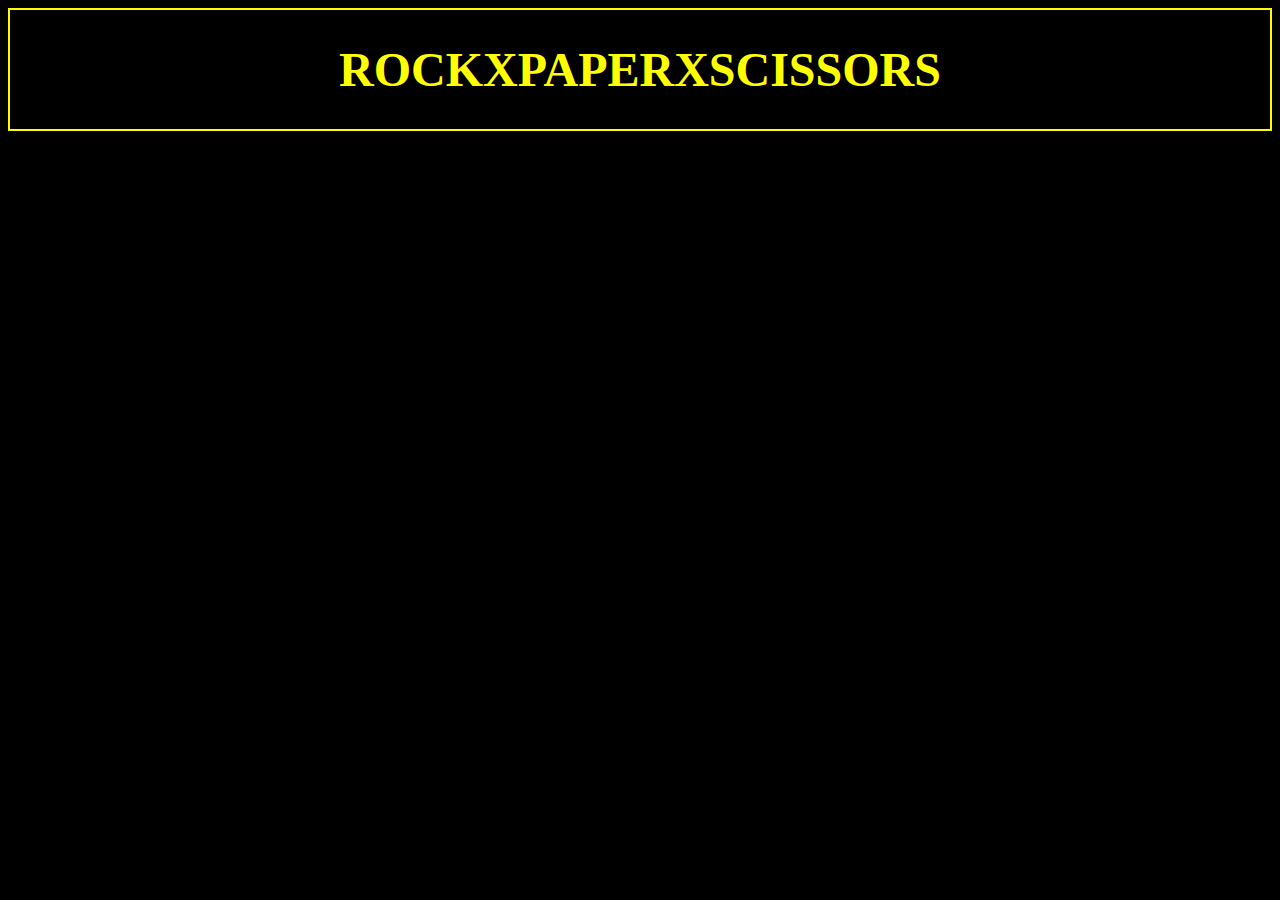
<file: skeletons/rock-paper-scisors-skeleton/index.html>
<!doctype html>
<html lang="en">
    <head>
        <meta charset="UTF-8" />
        <meta name="viewport" content="width=device-width, initial-scale=1.0" />
        <meta http-equiv="X-UA-Compatible" content="ie=edge" />
        <title>ROCKXPAPERXSCISSORS</title>
        <link rel="stylesheet" href="./style.css" />
        <link rel="icon" href="./favicon.ico" type="image/x-icon" />
    </head>

    <body>
        <div id="gameTitle">
            <h1>ROCKXPAPERXSCISSORS</h1>
        </div>
        <div class="container-app"></div>
    </body>
</html>
</file>
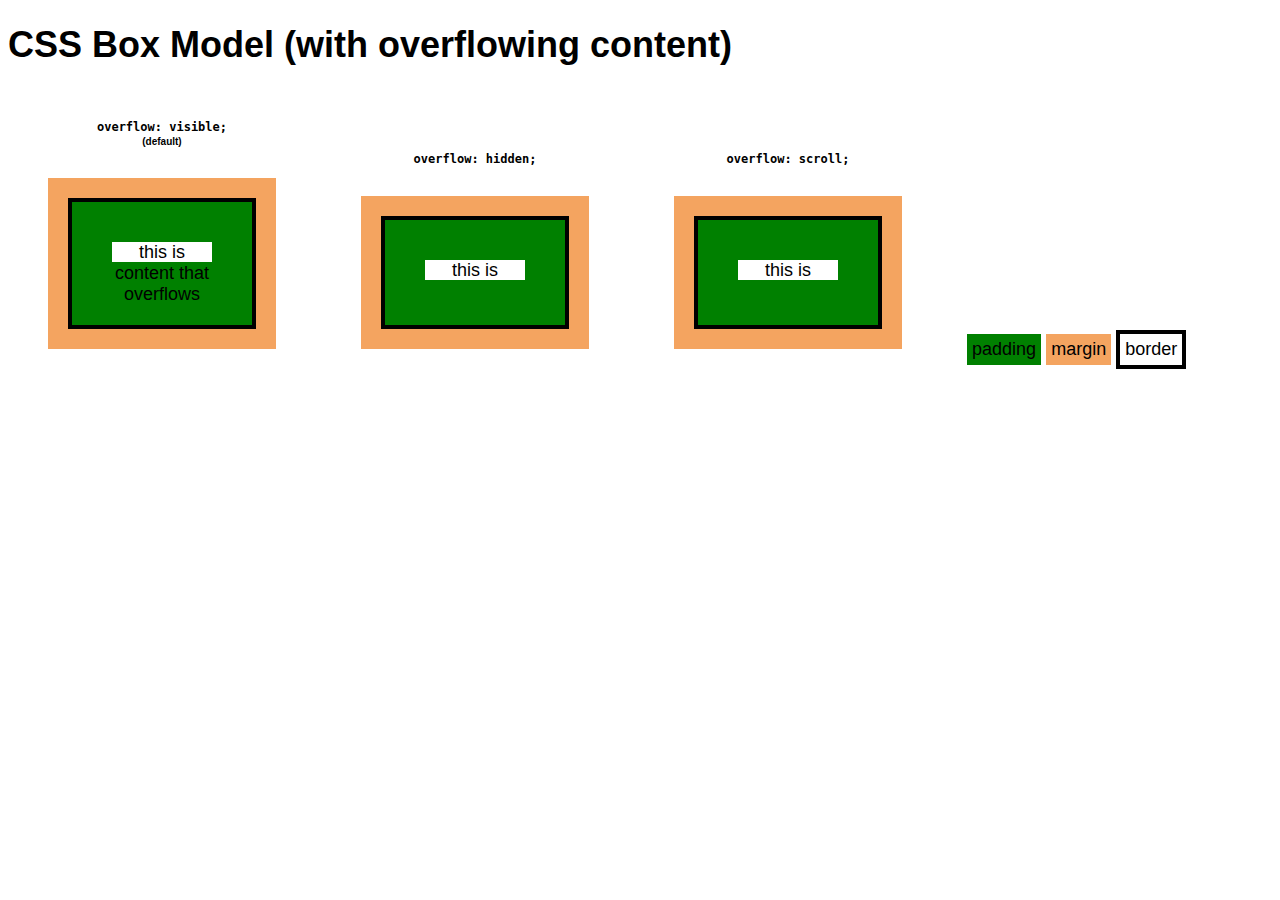
<file: implementations/season-4/ep-04-frontend-web/box-model-overflow/index.html>
<!DOCTYPE html>
<html lang="en">
    <head>
        <meta charset="UTF-8" />
        <meta name="viewport" content="width=device-width, initial-scale=1.0" />
        <title>Border Box Representation</title>

        <style>
            body {
                font-family: Arial, Helvetica, sans-serif;
                font-size: 18px;
            }

            section {
                margin-bottom: 100px;
            }

            h2 {
                font-size: 12px;
            }

            .box {
                text-align: center;
                display: inline-block;
                margin: 20px;
            }

            .legend {
                vertical-align: bottom;
            }

            .legend ul {
                margin: 0;
                padding: 0;
                list-style-type: none;
            }

            .legend li {
                display: inline-block;
                padding: 5px;
            }

            .content {
                background-color: white;
            }

            .padding {
                background-color: green;
            }

            .padding.box {
                padding: 20px;
                margin: 20px;
            }

            .margin {
                background-color: sandybrown;
            }

            .border {
                border: 4px solid black;
            }

            .overflowing.box {
                width: 100px;
                height: 20px;
                overflow: visible;
            }

            .overflowing.scroll {
                overflow: scroll;
            }

            .overflowing.hidden {
                overflow: hidden;
            }
        </style>
    </head>
    <body>

        <section id="css-box-model-overflow">
            <h1>CSS Box Model (with overflowing content)</h1>

            <div class="box">
                <h2>
                    <code>overflow: visible;</code>
                    <br />
                    <small>(default)</small>
                </h2>

                <div class="margin box">
                    <div class="padding border box">
                        <div class="overflowing content box">
                            this is content that overflows
                        </div>
                    </div>
                </div>
            </div>

            <div class="box">
                <h2>
                    <code>overflow: hidden;</code>
                </h2>

                <div class="margin box">
                    <div class="padding border box">
                        <div class="overflowing hidden content box">
                            this is content that overflows
                        </div>
                    </div>
                </div>
            </div>

            <div class="box">
                <h2>
                    <code>overflow: scroll;</code>
                </h2>

                <div class="margin box">
                    <div class="padding border box">
                        <div class="overflowing scroll content box">
                            this is content that overflows
                        </div>
                    </div>
                </div>
            </div>
            <div class="legend box">
                <ul>
                    <li class="padding">padding</li>
                    <li class="margin">margin</li>
                    <li class="border">border</li>
                </ul>
            </div>
        </section>
    </body>
</html>
</file>
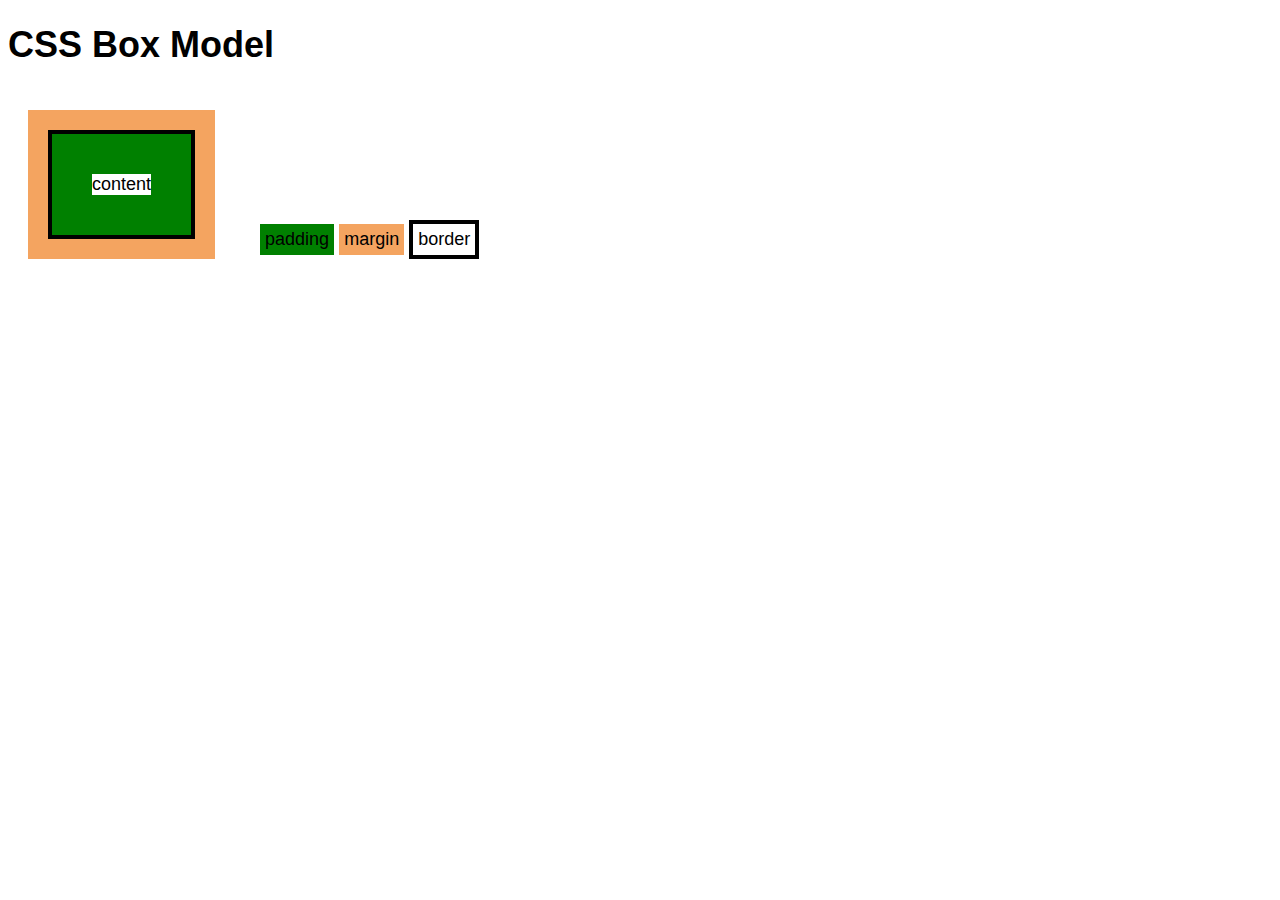
<file: implementations/season-4/ep-04-frontend-web/box-model/index.html>
<!DOCTYPE html>
<html lang="en">
    <head>
        <meta charset="UTF-8" />
        <meta name="viewport" content="width=device-width, initial-scale=1.0" />
        <title>Border Box Representation</title>

        <style>
            body {
                font-family: Arial, Helvetica, sans-serif;
                font-size: 18px;
            }

            section {
                margin-bottom: 100px;
            }

            h2 {
                font-size: 12px;
            }

            .box {
                text-align: center;
                display: inline-block;
                margin: 20px;
            }

            .legend {
                vertical-align: bottom;
            }

            .legend ul {
                margin: 0;
                padding: 0;
                list-style-type: none;
            }

            .legend li {
                display: inline-block;
                padding: 5px;
            }

            .content {
                background-color: white;
            }

            .padding {
                background-color: green;
            }

            .padding.box {
                padding: 20px;
                margin: 20px;
            }

            .margin {
                background-color: sandybrown;
            }

            .border {
                border: 4px solid black;
            }

        </style>
    </head>
    <body>
        <section id="css-box-model">
            <h1>CSS Box Model</h1>

            <div class="margin box">
                <div class="padding border box">
                    <div class="content box">
                        content
                    </div>
                </div>
            </div>

            <div class="legend box">
                <ul>
                    <li class="padding">padding</li>
                    <li class="margin">margin</li>
                    <li class="border">border</li>
                </ul>
            </div>
        </section>
    </body>
</html>
</file>
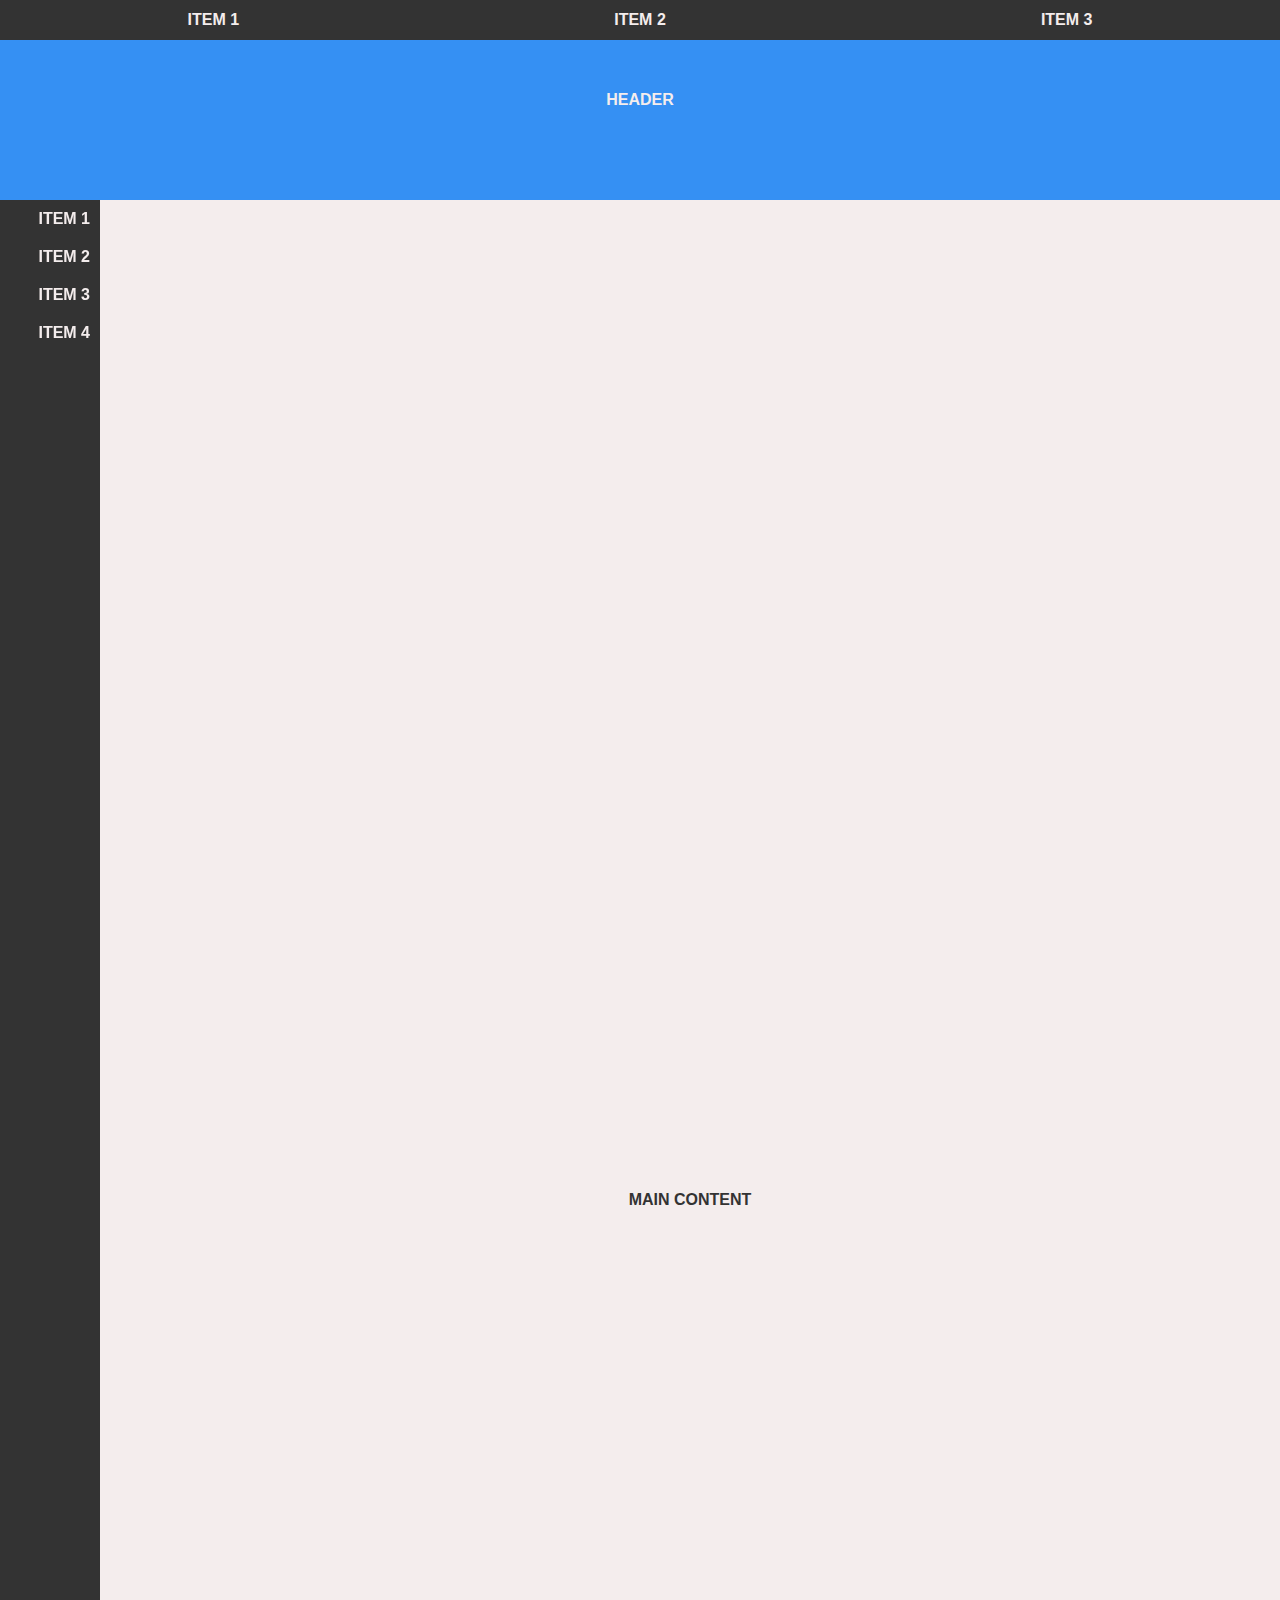
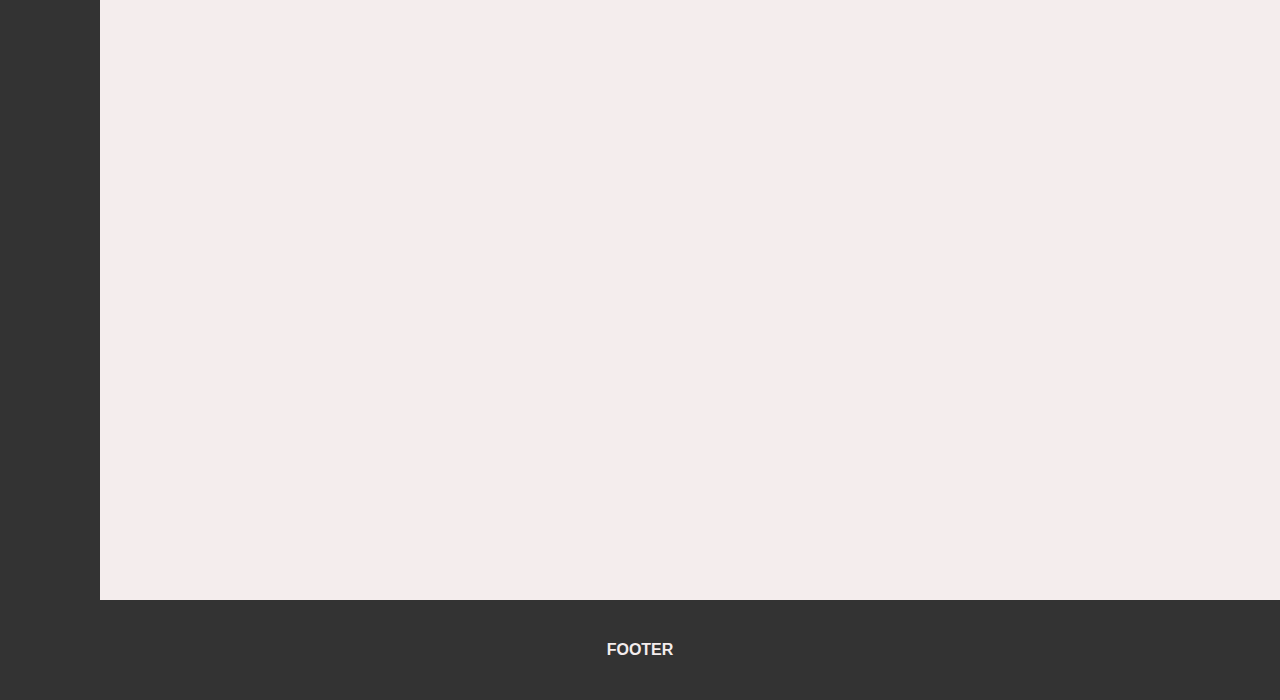
<file: implementations/season-4/ep-04-frontend-web/flexbox-sticky/index.html>
<!DOCTYPE html>
<html lang="en">
    <head>
        <meta charset="UTF-8" />
        <meta name="viewport" content="width=device-width, initial-scale=1.0" />
        <title>Flexbox Layout</title>
        <link rel="stylesheet" href="styles.css" />
    </head>
    <body>
        <nav id="navbar">
            <ul>
                <li>ITEM 1</li>
                <li>ITEM 2</li>
                <li>ITEM 3</li>
            </ul>
        </nav>
        <header>HEADER</header>
        <main>
            <aside>
                <nav id="sidebar">
                    <ul>
                        <li>ITEM 1</li>
                        <li>ITEM 2</li>
                        <li>ITEM 3</li>
                        <li>ITEM 4</li>
                    </ul>
                </nav>
            </aside>
            <div id="main-content">MAIN CONTENT</div>
        </main>
        <footer>FOOTER</footer>
    </body>
</html>
</file>
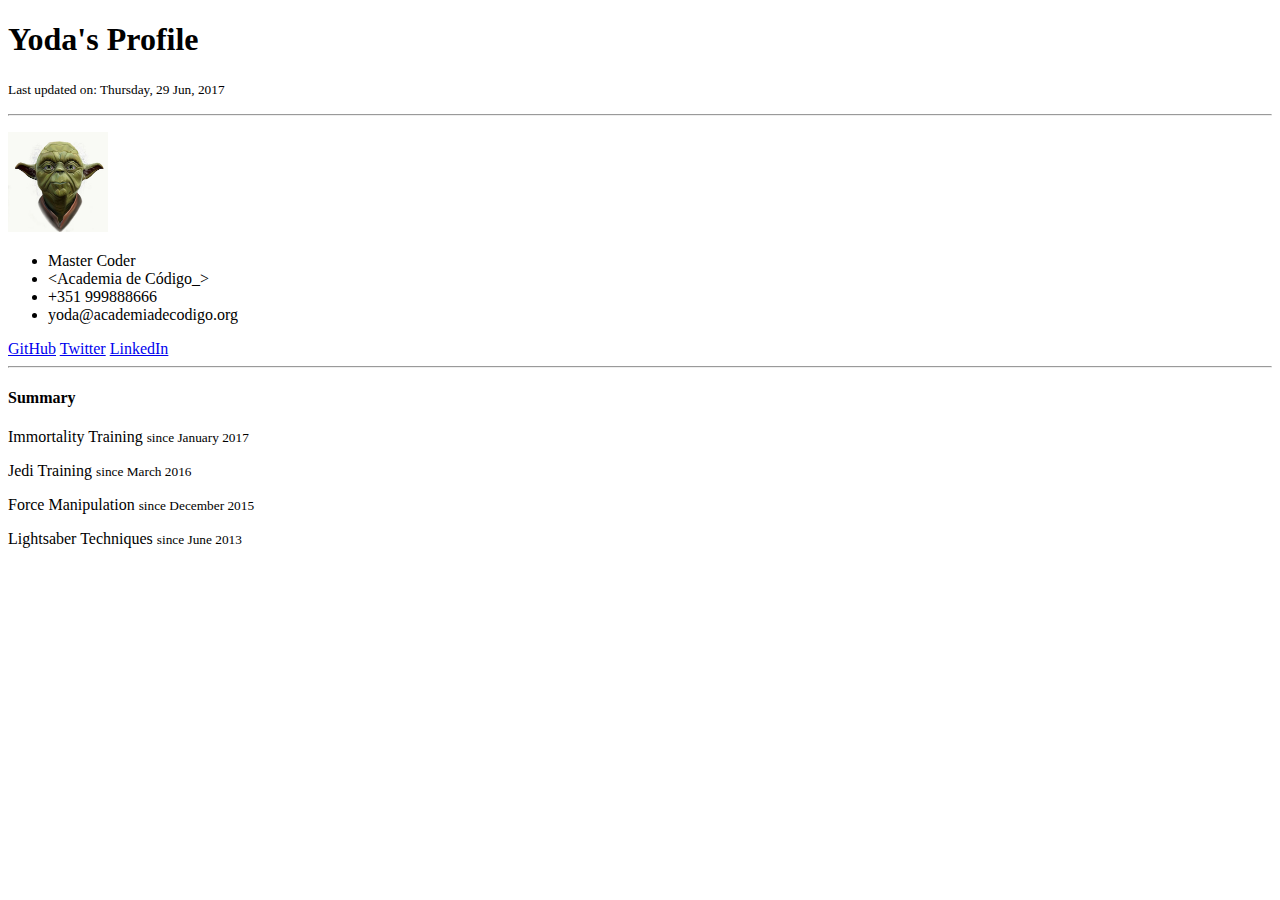
<file: implementations/season-4/ep-04-frontend-web/profile/index.html>
<!DOCTYPE html>
<html>
    <head>

        <meta charset="utf-8">
        <meta name="description" content="Yoda's Profile">
        <meta name="keywords" content="yoda, profile, skills"/>
        <meta name="author" content="Yoda" />
        <meta name="copyright" content="&lt;Academia de Código_&gt;" />
        <meta name="robots" content="follow"/>
        <meta http-equiv="expires" content="43200"/>

        <title>Yoda's Profile</title>
        <link rel="icon" href="resources/yoda-icon.png">

    </head>

    <body>

        <p>
            <h1>Yoda's Profile</h1>
            <small>Last updated on: Thursday, 29 Jun, 2017</small>
        </p>

        <hr>

        <p>
            <img src="resources/avatar.jpg" height="100" width="100" alt="profile picture">
            <ul>
                <li>Master Coder</li>
                <li>&lt;Academia de Código_&gt;</li>
                <li>+351 999888666</li>
                <li>yoda@academiadecodigo.org</li>
            </ul>
        </p>

        <a href="#">GitHub</a>
        <a href="#">Twitter</a>
        <a href="#">LinkedIn</a>

        <hr>

        <p>
            <h4>Summary</h4>
            <p>Immortality Training <small>since January 2017</small></p>
            <p>Jedi Training <small>since March 2016</small></p>
            <p>Force Manipulation <small>since December 2015</small></p>
            <p>Lightsaber Techniques <small>since June 2013</small></p>
        </p>

    </body>
</html>
</file>
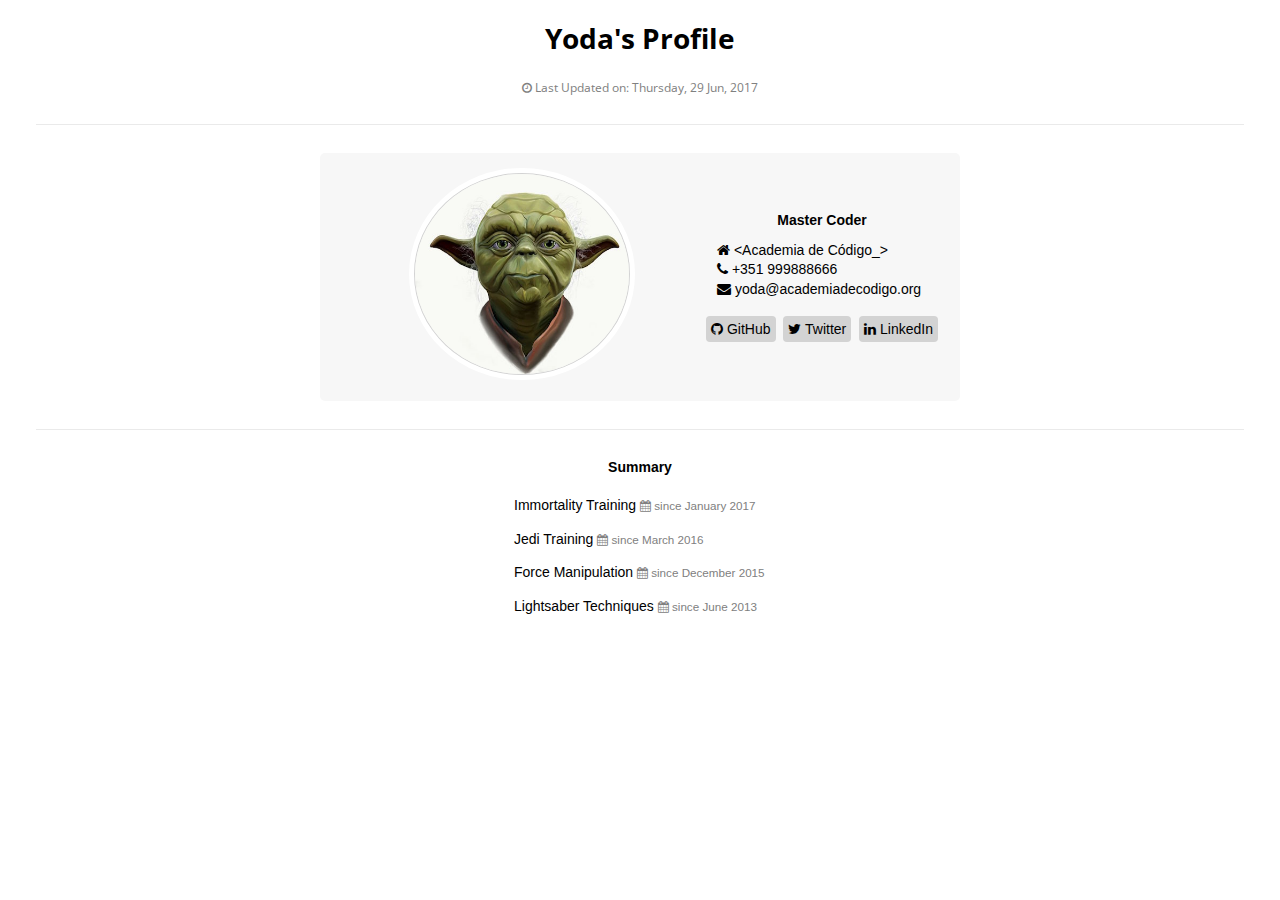
<file: implementations/season-4/ep-04-frontend-web/profile/index-layout.html>
<!DOCTYPE html>
<html>
    <head>

        <meta charset="utf-8">
        <meta name="description" content="Yoda's Profile">
        <meta name="keywords" content="yoda, profile, skills"/>
        <meta name="author" content="Yoda" />
        <meta name="copyright" content="&lt;Academia de Código_&gt;" />
        <meta name="robots" content="follow"/>
        <meta http-equiv="expires" content="43200"/>

        <title>Yoda's Profile</title>
        <link rel="icon" href="resources/yoda-icon.png">
        <link href="https://fonts.googleapis.com/css?family=Open+Sans:600italic" rel="stylesheet" type="text/css">
        <link href="http://maxcdn.bootstrapcdn.com/font-awesome/4.2.0/css/font-awesome.min.css" rel="stylesheet" type="text/css">
        <link rel="stylesheet" href="styles.css">

    </head>

    <body>

        <div class="section page-title">
            <h1>Yoda's Profile</h1>
            <small class="time"><i class="fa fa-clock-o"></i> Last Updated on: <time>Thursday, 29 Jun, 2017</time></small>
        </div>

        <hr>

        <div class="section">
            <div class="card">
                <div class="row">
                    <div class="details">
                        <strong>Master Coder</strong>
                        <ul>
                            <li><i class="fa fa-home"></i> &lt;Academia de Código_&gt;</li>
                            <li><i class="fa fa-phone"></i> +351 999888666</li>
                            <li><i class="fa fa-envelope"></i> yoda@academiadecodigo.org</li>
                        </ul>
                    </div>

                    <a class="social" href="#"><i class="fa fa-github"></i> GitHub</a>
                    <a class="social" href="#"><i class="fa fa-twitter"></i> Twitter</a>
                    <a class="social" href="#"><i class="fa fa-linkedin"></i> LinkedIn</a>
                </div>
                <img class="avatar" src="resources/avatar.jpg" alt="profile picture">
            </div>
        </div>

        <hr>

        <div class="section">
            <div class="summary">
                <h4>Summary</h4>
                <div class="summary-inner">
                <p>Immortality Training <small class="time"><i class="fa fa-calendar"></i> since January 2017</small></p>
                <p>Jedi Training <small class="time"><i class="fa fa-calendar"></i> since March 2016</small></p>
                <p>Force Manipulation <small class="time"><i class="fa fa-calendar"></i> since December 2015</small></p>
                <p>Lightsaber Techniques <small class="time"><i class="fa fa-calendar"></i> since June 2013</small></p>
                </div>
            </div>
        </div>

    </body>
</html>
</file>
<file: skeletons/rock-paper-scisors-skeleton/style.css>
* {
    color: yellow;
}

#gameTitle {
    display: flex;
    justify-content: center;
    align-items: center;
    border: 2px solid yellow;

}

#gameTitle h1 {
    font-size: 3em;
    font-weight: bold;

}

body {
    background-color: black;
}

.game {
    display: flex;
    r
}

.player1,
.player2 {
    margin-top: 5%;
    display: flex;
    flex-direction: column;
    align-items: center;
    width: 100%
}

#player1,
#player2 {
    max-width: 200px;
    height: 400px
}


button {

    background-color: black;
    border: 2px solid yellow;
    align-self: center;
    border-radius: 8px;
}

.button-container {
    display: flex;
    justify-content: center;
    align-items: center;

}
</file>
<file: implementations/season-4/ep-04-frontend-web/flexbox-sticky/styles.css>
body {
    font-family: Arial, Helvetica, sans-serif;
    font-weight: bold;
    margin: 0;
    background-color: #f4eded;
    color: #333333;
}

header {
    height: 200px;
    display: flex;
    justify-content: center;
    align-items: center;
    background-color: #3590f3;
    color: #f4eded;
}

ul {
    margin: 0;
    list-style-type: none;
    padding-inline-start: 0;
    padding-inline-end: 0;
}

#navbar {
    width: 100%;
    height: 40px;
    display: flex;
    align-items: center;
    position: fixed;
    background-color: #333333;
    color: #f4eded;
}

#navbar ul {
    display: flex;
    flex: 1;
}

#navbar ul li {
    flex: 1;
    display: flex;
    justify-content: center;
}

main {
    display: flex;
}

#main-content {
    flex: 1;
    height: 2000px;
    display: flex;
    justify-content: center;
    align-items: center;
}

#sidebar {
    width: 100px;
    position: sticky;
    top: 40px;
}

#sidebar ul {
    display: flex;
    flex-direction: column;
    align-items: flex-end;
}

#sidebar ul li {
    align-items: center;
    padding: 10px 10px;
}

aside {
    background-color: #333333;
    color: #f4eded;
}

footer {
    height: 100px;
    display: flex;
    justify-content: center;
    align-items: center;
    background-color: #333333;
    color: #f4eded;
}
</file>
<file: implementations/season-4/ep-04-frontend-web/profile/styles.css>
body {
    font-family: "Helvetica Neue",Helvetica,Arial,sans-serif;
    font-size: 14px;
    line-height: 1.4;
}

hr {
    border: 0;
    border-top: 1px solid #eaeaea;
    margin: 2em;
    padding: 0;
}

.section {
    text-align: center;
}

.page-title {
    font-family: 'Open Sans', sans-serif;
}

.time {
    color: grey;
}

.card {
    max-width: 600px;
    margin: auto;
    background-color: #f7f7f7;
    padding: 20px;
    border-radius: 5px;
}

.row {
    float: right;
    bottom: -2em;
    position: relative;
}

.summary {
    max-width: 600px;
    margin: auto;
}

.summary-inner {
    text-align: left;
    max-width: 18em;
    margin: auto
}

.avatar {
    max-height: 200px;
    border-radius: 50%;
    border: 1px solid lightgray;
    box-shadow: 0 0 0 5px #fff;
}

.social {
    text-decoration: none;
    color: black;
    background: lightgray;
    padding: 5px;
    margin: 2px;
    border-radius: 4px;
}

.details {
    text-align: center;
    margin: auto;
    padding: 10px;
}

ul {
    padding: 0;
    margin: 10px auto;
    max-width: 15em;
}

li {
    list-style: none;
    text-align: left;
    max-width: 15em;
}
</file>
